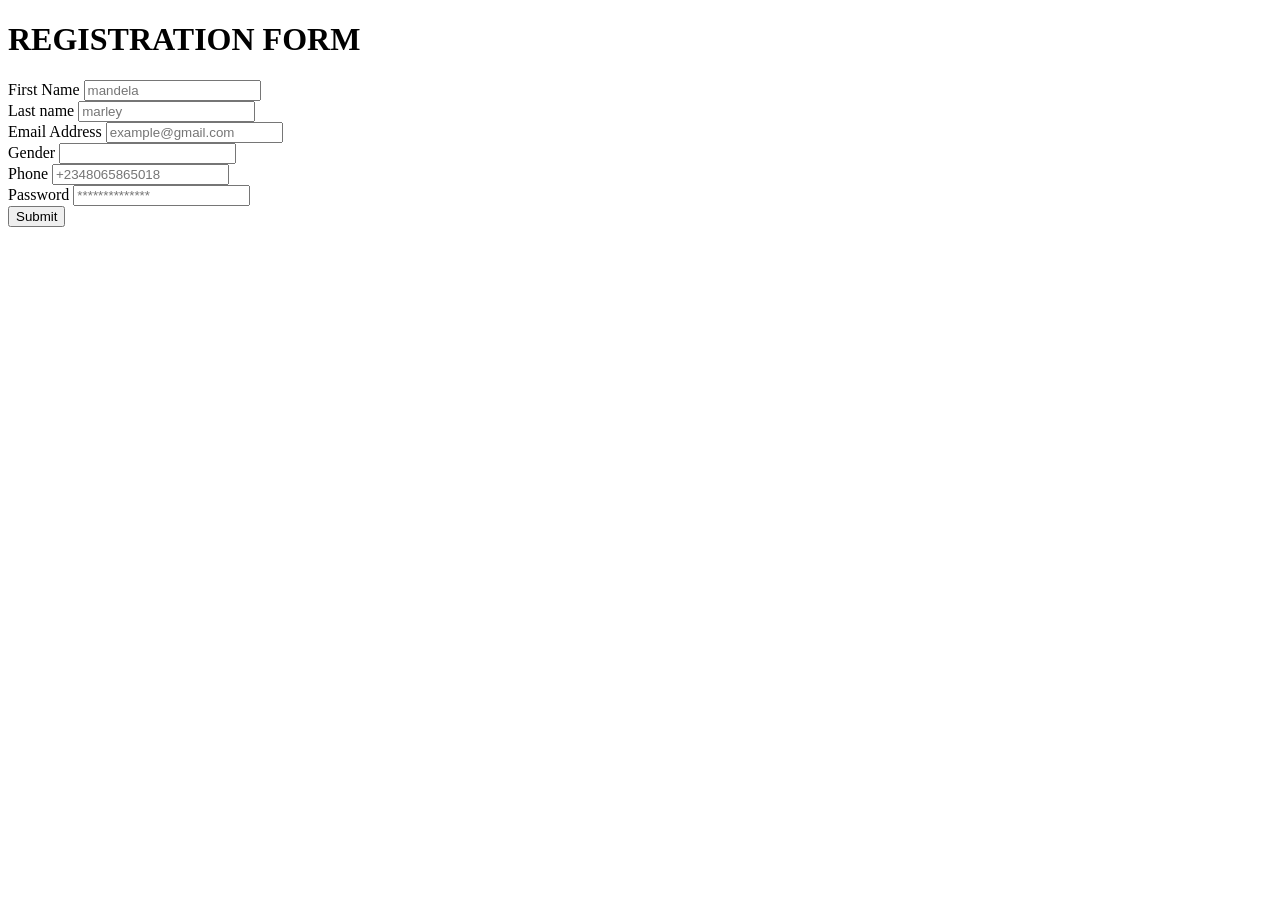
<file: OneDrive/Desktop/HTML/HTML Forms/index.html>
<!DOCTYPE html>
<html lang="en">
<head>
    <meta charset="UTF-8">
    <meta name="viewport" content="width=device-width, initial-scale=1.0">
    <title>Forms</title>
</head>
<body>
    <!-- Forms is a section of the page where users can input data -->
<h1>REGISTRATION FORM</h1>
<form action="">
    <label for="name">First Name</label>
    <input type="text" placeholder="mandela"><br>

    <label for="last-name">Last name</label>
    <input type="text" placeholder="marley"><br>

    <label for="email">Email Address</label>
    <input type="email" id="email" placeholder="example@gmail.com"><br>

    <label for =Gender>Gender</label>
    <input type="text"><br>

    <label for="phone">Phone</label>
    <input type="tel" placeholder="+2348065865018"><br>

    <label for="Password">Password</label>
    <input type="password" id="Password" placeholder="**************"><br>
</form>
<button type="submit">Submit</button>
</body>
</html>
</file>
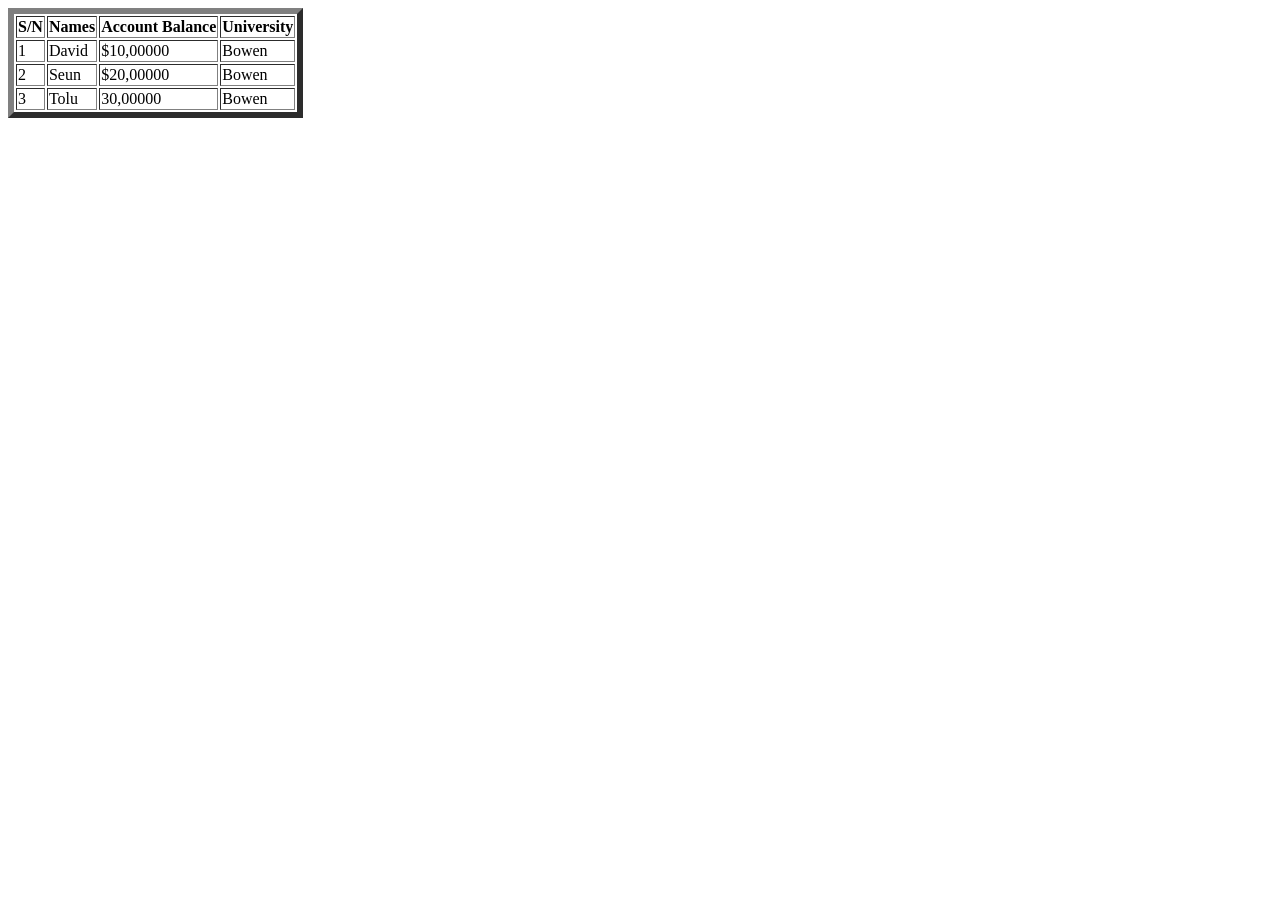
<file: OneDrive/Desktop/HTML/HTML Forms/Html tables/index.html>
<!DOCTYPE html>
<html lang="en">
<head>
    <meta charset="UTF-8">
    <meta name="viewport" content="width=device-width, initial-scale=1.0">
    <title>Html Tables</title>
</head>
<body>
    <!-- Tables are to arrange data in rows and columns
     Column - vertical 
     Row - horizontal
     th - table header 
     tr - table row 
     td - table data !-->

     <table border="6">
        <th>S/N</th>
        <th>Names</th>
        <th>Account Balance</th>
        <th>University</th>

        <tr>
            <td>1</td>
            <td>David</td>
            <td>$10,00000</td>
            <td>Bowen</td>
        </tr>

        <tr>
            <td>2</td>
            <td>Seun</td>
            <td>$20,00000</td>
            <td>Bowen</td>
        </tr>

        <tr>
            <td>3</td>
            <td>Tolu</td>
            <td>30,00000</td>
            <td>Bowen</td>
        </tr>
</body>
</html>
</file>
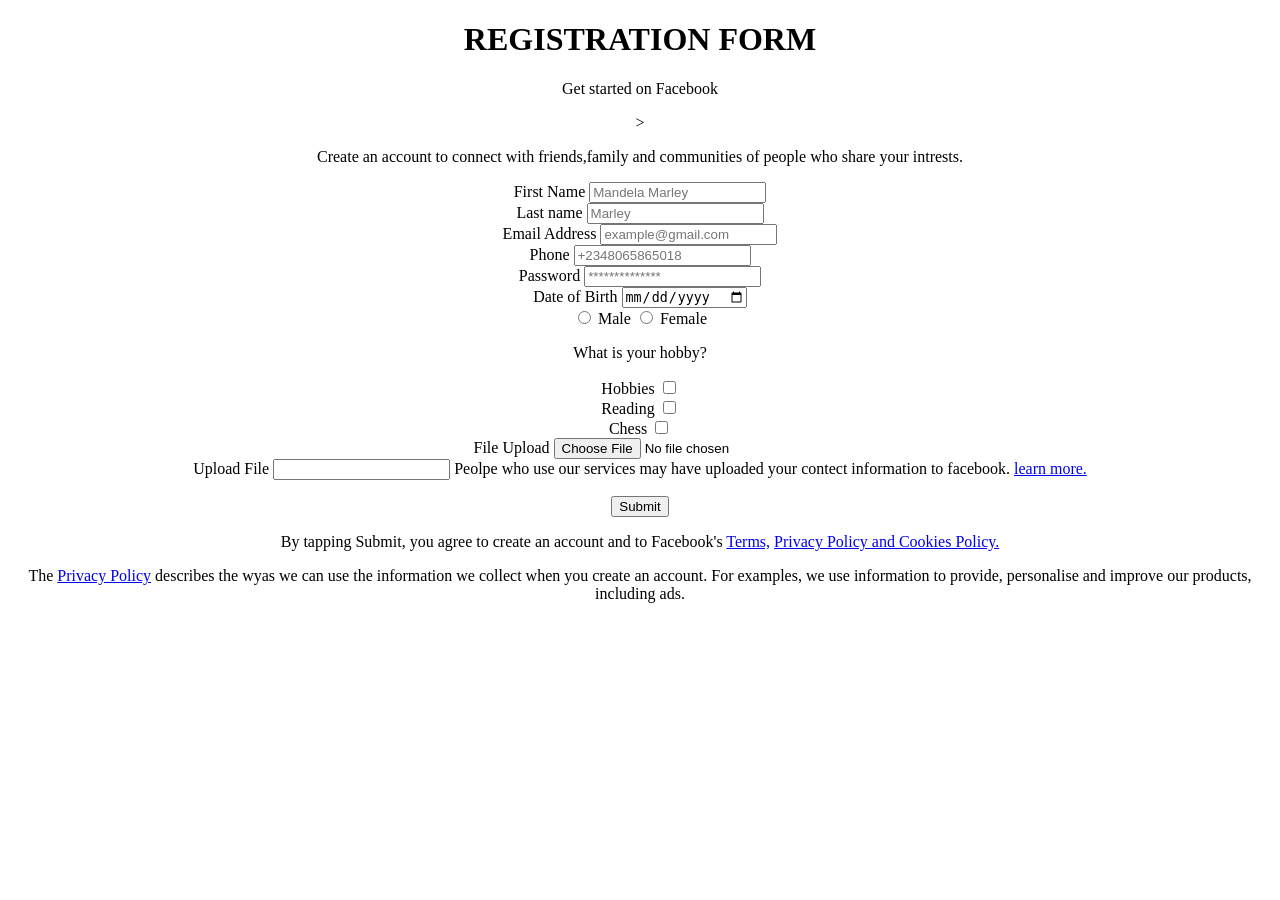
<file: OneDrive/Desktop/HTML/HTML Forms/contact.html>
<!DOCTYPE html>
<html lang="en">
<head>
    <meta charset="UTF-8">
    <meta name="viewport" content="width=device-width, initial-scale=1.0">
    <title>Document</title>
</head>
<body>
<center>
     <h1>REGISTRATION FORM</h1>
     <p>Get started on Facebook</p>>
    <p>Create an account to connect with friends,family and communities of people who share your intrests.</p>


    <label for="name">First Name</label>
    <input type="text" placeholder="Mandela Marley"><br>

    <label type="name">Last name</label>
    <input type="text" placeholder="Marley"><br>

    <label for="email">Email Address</label>
    <input type="email" placeholder="example@gmail.com"><br>

    <label for="phone">Phone</label>
    <input type="tel" placeholder="+2348065865018"><br>

    <label for="password">Password</label>
    <input type="password" placeholder="**************"><br>

    <label for="Date of birth">Date of Birth</label>
    <input type="date" id="date of birth"><br>

    <input type="radio" id="Male" name="gender" value="male"> 
    <label for="Male">Male</label>

    <input type="radio" id="female" name="gender" value="female">
    <label for="female">Female</label><br>

    <p>What is your hobby?</p>

    <label for="">Hobbies</label>
    <input type="checkbox" id="Football" name="hobbies" value="Football"><br>

    <label for="">Reading</label>
    <input type="checkbox" id="reading" name="hobbies" value="Reading"><br>

    <label for="">Chess</label>
    <input type="checkbox" id="chess" name="hobbies" value="Reading"><br>

    <label for="">File Upload</label>
    <input type="file" id="File" name=""><br>
    <label for="">Upload File</label>
    <input type="" 
    <p> Peolpe who use our services may have uploaded your contect information to facebook.  <a href="learn more."> learn more.</a></p>


 <button class="Submit"     id="submit"> Submit</button>



    <p> By tapping Submit, you agree to create an account and to Facebook's <a href="Terms,">Terms,</a> <a href="Privacy Policy and Cookies Policy.">Privacy Policy and Cookies Policy.</a></p>

    <p> The <a href="Privacy Policy">Privacy Policy</a> describes the wyas we can use the information we collect when you create an account. For examples, we use information to provide, personalise and improve our products, including ads.</p>

    </center>

</body>
</html>
</file>
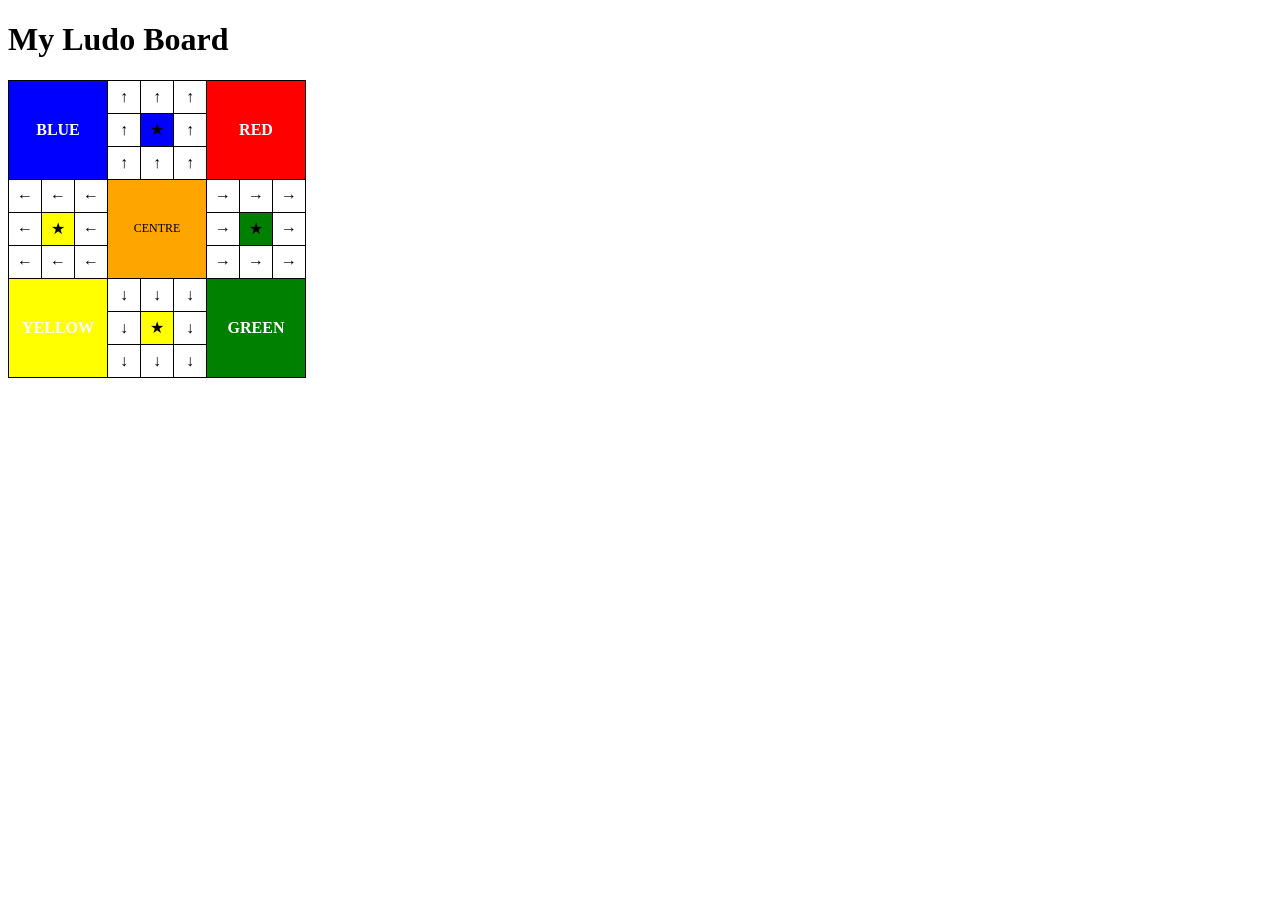
<file: OneDrive/Desktop/HTML/HTML Forms/Ludo.html>
<!DOCTYPE html>
<html lang="en">
<head>
    <meta charset="UTF-8">
    <meta name="viewport" content="width=>, initial-scale=1.0">
    <title>Document</title>

    <style>
        table {
            border-collapse: collapse;
        }

        td {
            width: 30px;
            height: 30px;
            border:1px solid black;
            text-align: center;
        }

        .blue{
            background-color: blue;
        }

        
        .red{
            background-color: red;
        }

        
        .yellow{
            background-color: yellow;
        }

        
        .green{
            background-color: green;
        }

        
        .path{
            background-color: white;
        }

        
        .centre{
            background-color: orange;
        }

        
        .home{
            font-weight:  bold;
            color: white;
        }
    </style>
    </head>
<body>
    <!DOCTYPE html>
<html lang="en">
<head>
<meta charset="UTF-8">
<meta name="viewport" content="width=device-width, initial-scale=1.0">
<title>My Ludo Board</title>

<style>
table {
       border-collapse: collapse;
}

td {
      width: 30px;
      height: 30px;
      border: 1px solid black;
      text-align: center;
}

.blue {
      background-color: blue;
}

.red {
     background-color: red;
}

.yellow {
      background-color: yellow;
}

.green {
      background-color: green;
}

.path {
      background-color: white;
}

.centre {
       background-color: orange;
       font-size: 12px;
}

.home {
       font-weight: bold;
       color: white;

</style>
</head>

<body>
     <h1>My Ludo Board</h1>

<table>
   <tr>
    <td class="blue home" colspan="3" rowspan="3">
        BLUE
</td>

    <td class="path">↑</td>
    <td class="path">↑</td>
    <td class="path">↑</td>

    <td class="red home" colspan="3" rowspan="3">
        RED
  </td>
</tr>

<tr>
    <td class="path">↑</td>
    <td class="blue">★</td>
    <td class="path">↑</td>
</tr>

<tr>
    <td class="path">↑</td>
    <td class="path">↑</td>
    <td class="path">↑</td>
</tr>

<tr>
    <td class="path">←</td>
    <td class="path">←</td>
    <td class="path">←</td>
    <td class="centre" colspan="3" rowspan="3">
        CENTRE
</td>
    <td class="path">→</td>
    <td class="path">→</td>
    <td class="path">→</td>
</tr>

<tr>
    <td class="path">←</td>
    <td class="yellow">★</td>
    <td class="path">←</td>
    <td class="path">→</td>
    <td class="green">★</td>
    <td class="path">→</td>
</tr>

<tr>
    <td class="path">←</td>
    <td class="path">←</td>
    <td class="path">←</td>
    <td class="path">→</td>
    <td class="path">→</td>
    <td class="path">→</td>
</tr>

<tr>
    <td class="yellow home" colspan="3" rowspan="3">
        YELLOW
</td>

    <td class="path">↓</td>
    <td class="path">↓</td>
    <td class="path">↓</td>

    <td class="green home" colspan="3" rowspan="3">
        GREEN
</td>
</tr>

<tr>
    <td class="path">↓</td>
    <td class="yellow">★</td>
    <td class="path">↓</td>
</tr>

<tr>
    <td class="path">↓</td>
    <td class="path">↓</td>
    <td class="path">↓</td>
</tr>
   </table>
</body>
</html>
</file>
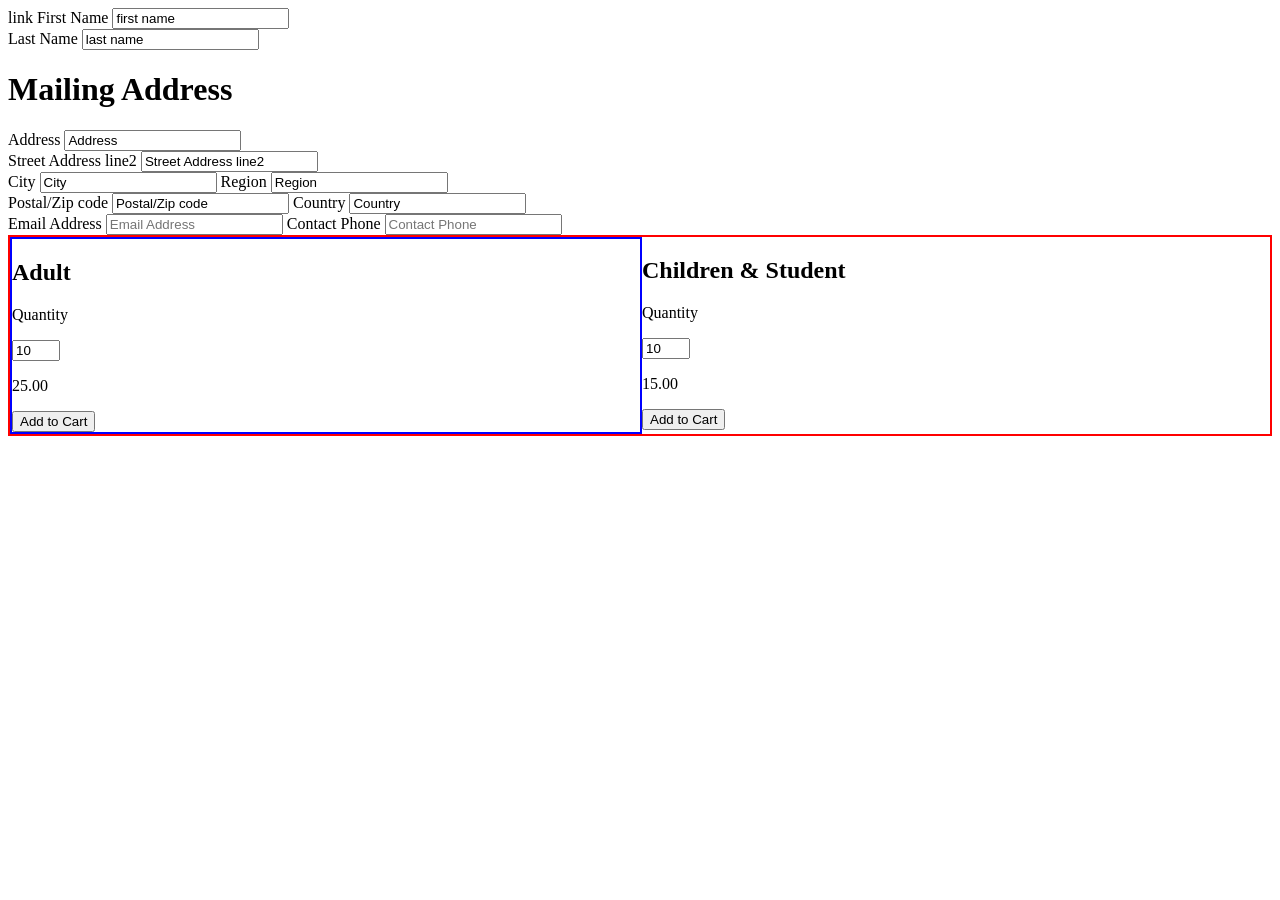
<file: OneDrive/Desktop/HTML/HTML Forms/marley.html>
<!DOCTYPE html>
<html lang="en">
<head>
    <meta charset="UTF-8">
    <meta name="viewport" content="width=device-width, initial-scale=1.0">
    <title>HTML Forms</title>
    link
    <link rel="stylesheet" href="style.css">
</head>
<body>
   <label for="FirstName">First Name</label>
   <input type="text" id="FirstName" value="first name"><br>

   <label for="LastName">Last Name</label>
   <input type="text" id="LastName" value="last name"><br>

   <h1>Mailing Address</h1>

   <label for="Address">Address</label>
   <input type="text" id="Address" value="Address"><br>
   <label for="Address2">Street Address line2</label>
   <input type="text" id="Address2" value="Street Address line2"><br>

   <label for="City">City</label>
   <input type="text" id="City" value="City">
   <label for="Region">Region</label>
   <input type="text" id="Region" value="Region"><br>

   <label for="PostalCode">Postal/Zip code</label>
   <input type="text" id="PostalCode" value="Postal/Zip code">
   <label for="Country">Country</label>
   <input type="text" id="Country" value="Country"><br>

   <label for="Email">Email Address</label>
   <input type="email" id="Email" placeholder="Email Address">

   <label for="Phone">Contact Phone</label>
   <input type="tel" id="Phone" placeholder="Contact Phone"><br>


  <div class="Quantity-container">

   <div class="Quantity">
        <h2>Adult</h2>
        <p>Quantity</p>
        <input type="number" value="10" min="1" max="10">
        <p>25.00</p>
        <button>Add to Cart</button>
    </div>

    <div class="quantity">
        <h2>Children &amp; Student</h2>
        <p>Quantity</p>
        <input type="number" value="10" min="1" max="10">
        <p>15.00</p>
        <button>Add to Cart</button>
    </div>

</div>
   


</body>
</html>
</file>
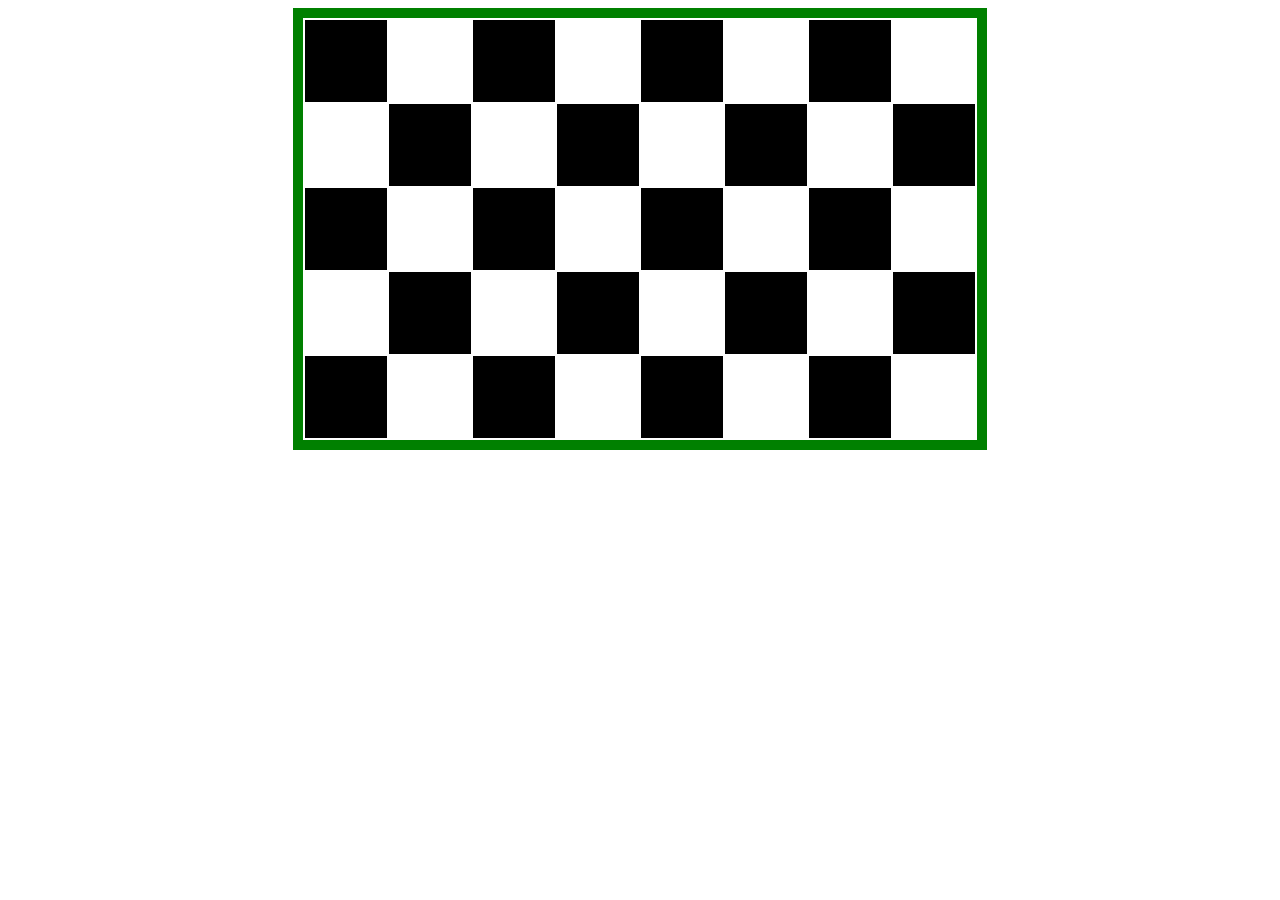
<file: OneDrive/Desktop/HTML/HTML Forms/Html tables/chess.html>
<!DOCTYPE html>
<html lang="en">
<head>
    <meta charset="UTF-8">
    <meta name="viewport" content="width=device-width, initial-scale=1.0">
    <title>chess</title>
</head>
<body>
    <table style="margin:auto; border: 10px solid green;">
        <tr>
            <td style="width: 80px; height:80px; background-color: black;"></td>
            <td style="width: 80px; height:80px; background-color: white;"></td>
            <td style="width: 80px; height:80px; background-color: black;"></td>
            <td style="width: 80px; height:80px; background-color: white;"></td>
            <td style="width: 80px; height:80px; background-color: black;"></td>
            <td style="width: 80px; height:80px; background-color: white;"></td>
            <td style="width: 80px; height:80px; background-color: black;"></td>
            <td style="width: 80px; height:80px; background-color: white;"></td>
        </tr>
            
        <tr>
            <td style="width: 80px; height:80px; background-color: white;"></td>
            <td style="width: 80px; height:80px; background-color: black;"></td>
            <td style="width: 80px; height:80px; background-color: white;"></td>
            <td style="width: 80px; height:80px; background-color: black;"></td>
            <td style="width: 80px; height:80px; background-color: white;"></td>
            <td style="width: 80px; height:80px; background-color: black;"></td>
            <td style="width: 80px; height:80px; background-color: white;"></td>
            <td style="width: 80px; height:80px; background-color: black;"></td>
        </tr>


         <tr>
            <td style="width: 80px; height:80px; background-color: black;"></td>
            <td style="width: 80px; height:80px; background-color: white;"></td>
            <td style="width: 80px; height:80px; background-color: black;"></td>
            <td style="width: 80px; height:80px; background-color: white;"></td>
            <td style="width: 80px; height:80px; background-color: black;"></td>
            <td style="width: 80px; height:80px; background-color: white;"></td>
            <td style="width: 80px; height:80px; background-color: black;"></td>
            <td style="width: 80px; height:80px; background-color: white;"></td>
        </tr>



            <td style="width: 80px; height:80px; background-color: white;"></td>
            <td style="width: 80px; height:80px; background-color: black;"></td>
            <td style="width: 80px; height:80px; background-color: white;"></td>
            <td style="width: 80px; height:80px; background-color: black;"></td>
            <td style="width: 80px; height:80px; background-color: white;"></td>
            <td style="width: 80px; height:80px; background-color: black;"></td>
            <td style="width: 80px; height:80px; background-color: white;"></td>
            <td style="width: 80px; height:80px; background-color: black;"></td>
        </tr>


         <tr>
            <td style="width: 80px; height:80px; background-color: black"></td>
            <td style="width: 80px; height:80px; background-color: white;"></td>
            <td style="width: 80px; height:80px; background-color: black;"></td>
            <td style="width: 80px; height:80px; background-color: white;"></td>
            <td style="width: 80px; height:80px; background-color: black;"></td>
            <td style="width: 80px; height:80px; background-color: white;"></td>
            <td style="width: 80px; height:80px; background-color: black;"></td>
            <td style="width: 80px; height:80px; background-color: white;"></td>
        </tr>


    </table>
</body>
</html>
</file>
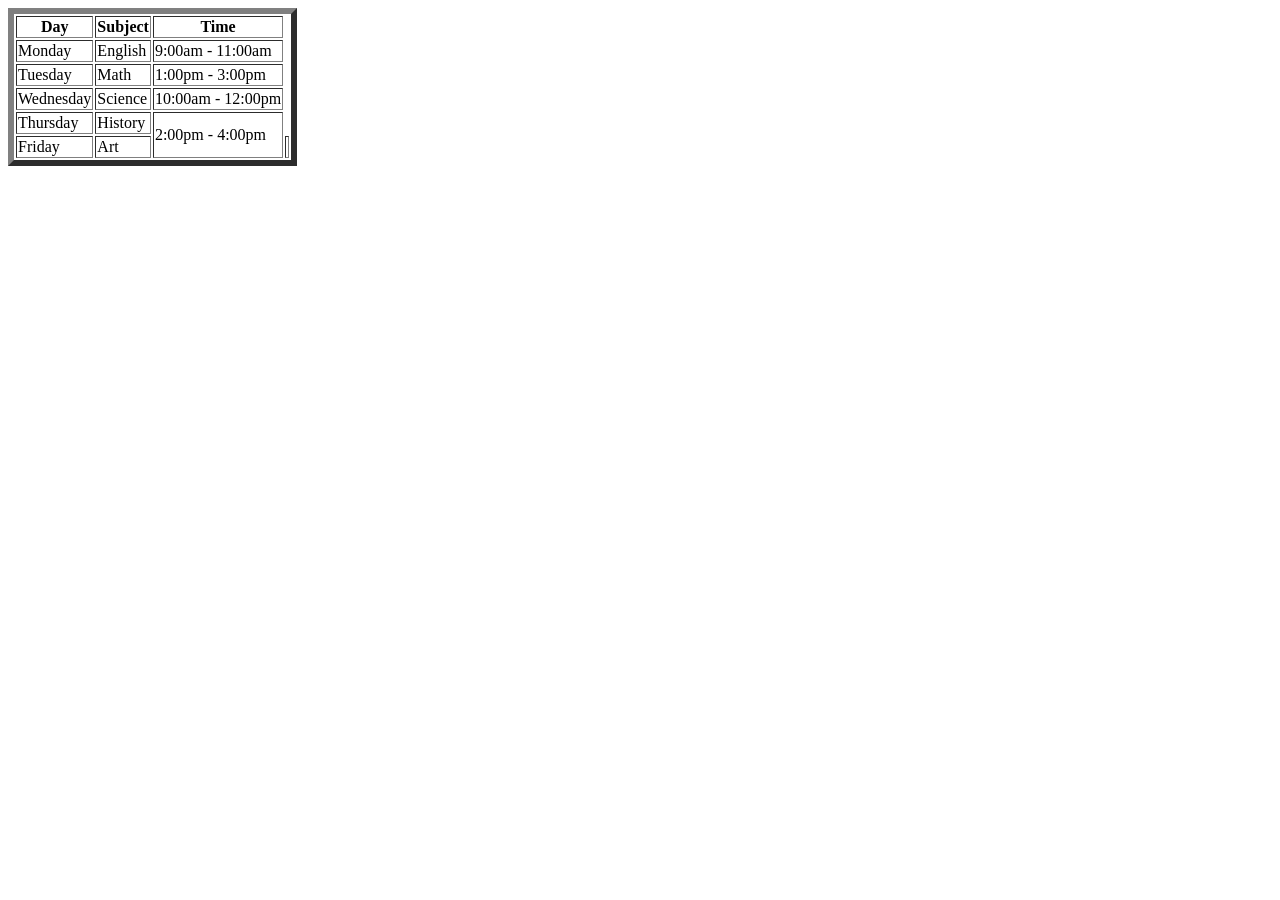
<file: OneDrive/Desktop/HTML/HTML Forms/Html tables/exam.html>
<!DOCTYPE html>
<html lang="en">
<head>
    <meta charset="UTF-8">
    <meta name="viewport" content="width=device-width, initial-scale=1.0">
    <title>Exam timetable</title>
</head>
<body>
    <table border="6">
        <th>Day</th>
        <th>Subject</th>
        <th>Time</th>

        <tr>
            <td>Monday</td>
            <td>English</td>
            <td>9:00am - 11:00am</td>

        </tr>


        <tr>
            <td>Tuesday</td>
            <td>Math</td>
            <td>1:00pm - 3:00pm</td>
        </tr>

        <tr>
            <td>Wednesday</td>
            <td>Science</td>
            <td>10:00am - 12:00pm</td>
        </tr>

        <tr>
            <td>Thursday</td>
            <td>History</td>
            <td rowspan="2">2:00pm - 4:00pm</td>
        </tr>

        <tr>
            <td>Friday</td>
            <td>Art</td>
            <td></td>
        </tr>
    </table>
</body>
</html>
</file>
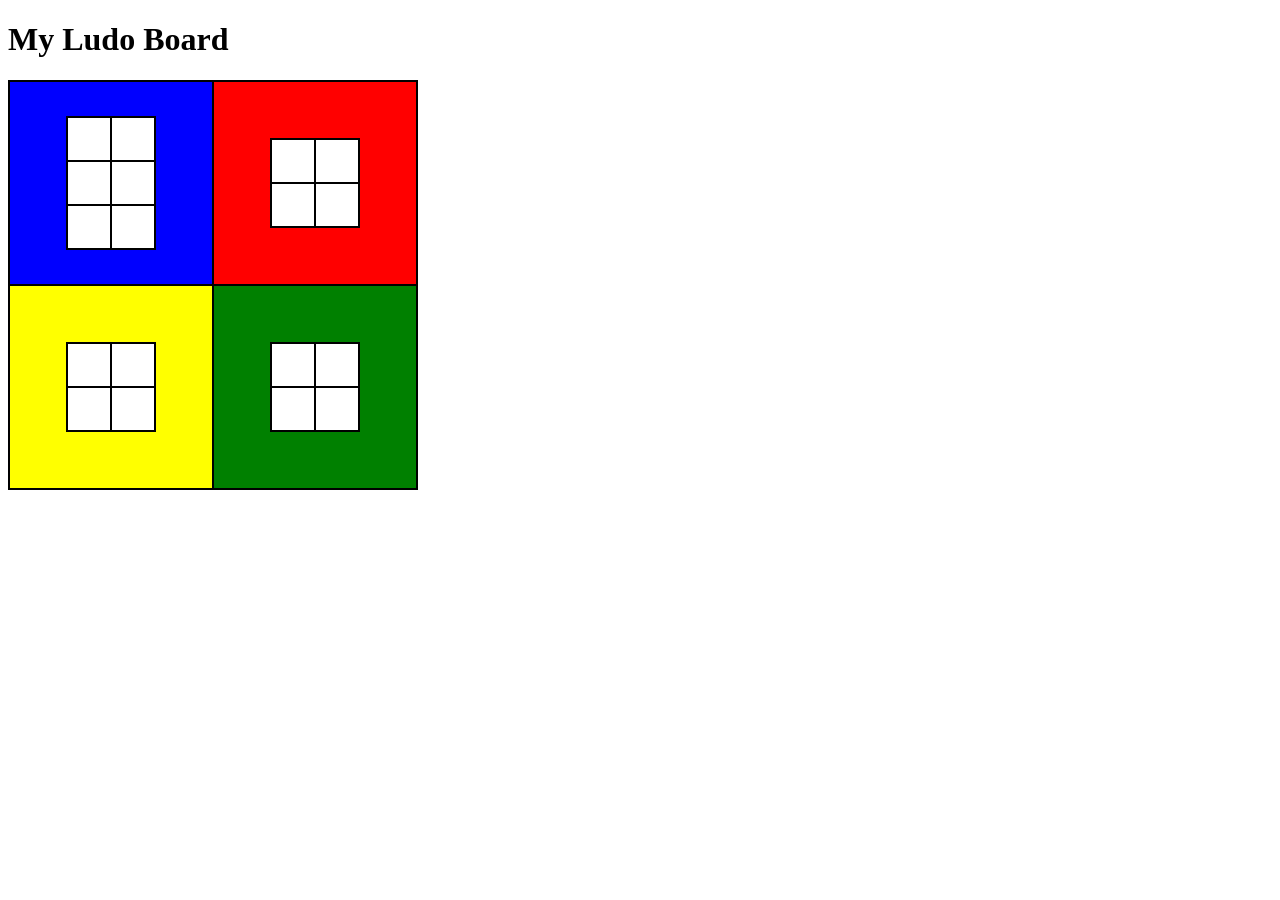
<file: OneDrive/Desktop/HTML/HTML Forms/Html tables/Ludo-backup.html>
<!DOCTYPE html>
<html lang="en">
<head>
    <meta charset="UTF-8">
    <meta name="viewport" content="width=device-width, initial-scale=1.0">
    <title>Document</title>
</head>
<body>
    <style>
        table  {
            border-collapse:collapse;
        }
        /* The four large homes */

        .home{

    width: 200px;
    height: 200px;
    text-align: center;
    border: 2px solid black;
}
.blue {
    background-color: blue;
}

.red {
    background-color: red;
}

.yellow{
    background-color: yellow;
}

.green {
    background-color: green;
}
.inner {
            margin: auto;
            background-color: white;
        }
.small {
            width: 40px;
            height: 40px;
            border: 2px solid black;
            background-color: white;
            
        }
  
    </style>
</head>
<h1>My Ludo Board</h1>

    <table>
        <!-- first row -->
        <tr>
            <!-- Blue home -->
            <td class="home blue">
            <table class="inner">
                <tr>
                    <td class="small"></td>
                    <td class="small"></td>
                </tr>
                  
                <tr>
                    <td class="small"></td>
                    <td class="small"></td>
                </tr>

                <tr>
                    <td class="small"></td>
                    <td class="small"></td>
                </tr>
        </tr>

    </table>
    </td>
    <!-- REd home -->
     <td class="home red">
        <table class="inner">
            <tr>
                    <td class="small"></td>
                    <td class="small"></td>
            </tr>
            <tr>
                    <td class="small"></td>
                    <td class="small"></td>
            </tr>
        </table>    
        </td>

        </tr>
        
<!-- Second row -->
<t>

    <!-- Yellow home -->
     <td class="home yellow">
        <table class="inner">
            <tr>
                    <td class="small"></td>
                    <td class="small"></td>
            </tr>

            <tr>
                    <td class="small"></td>
                    <td class="small"></td>
            </tr>
        </table>
    </td>
    <!-- Greeen home -->
     <td class="home green">
        <table class="inner">
            <tr>
                    <td class="small"></td>
                    <td class="small"></td>
            </tr>
            <tr>
                    <td class="small"></td>
                    <td class="small"></td>
            </tr>
            </table>
    
    </td>
</tr>
</table>
</body>
</html>
</file>
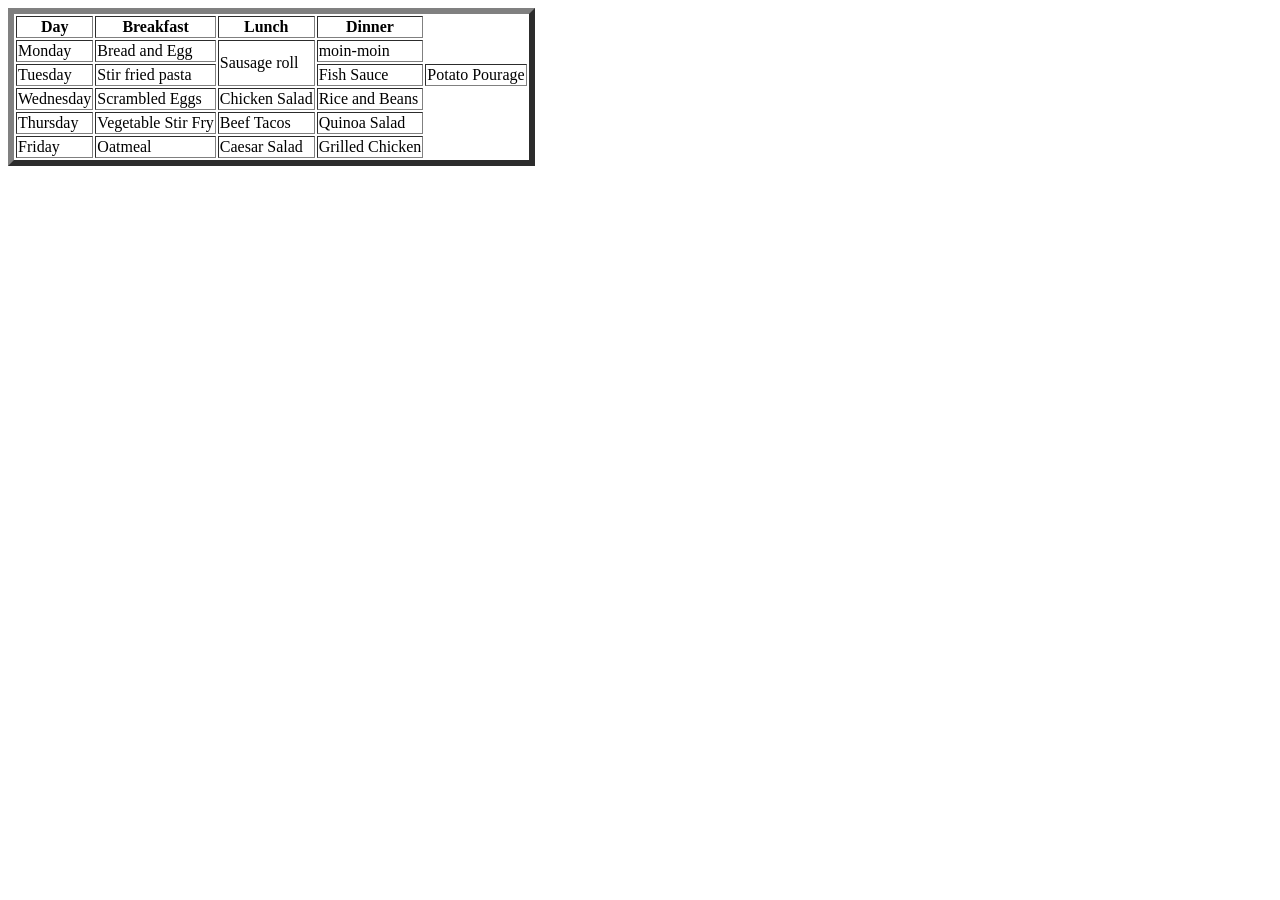
<file: OneDrive/Desktop/HTML/HTML Forms/Html tables/meal.html>
<!DOCTYPE html>
<html lang="en">
<head>
    <meta charset="UTF-8">
    <meta name="viewport" content="width=device-width, initial-scale=1.0">
    <title>Meal</title>
</head>
<body>
    <table border="6">
        
            <th>Day</th>
            <th>Breakfast</th>
            <th>Lunch</th>
            <th>Dinner</th>
        
        <tr>
            <td>Monday</td>
            <td>Bread and Egg</td>
            <td rowspan="2">Sausage roll</td>
            <td>moin-moin</td>
        </tr>

         <tr>
            <td>Tuesday</td>
            <td>Stir fried pasta</td>
            <td>Fish Sauce</td>
            <td>Potato Pourage</td>
        </tr>

        <tr>
            <td>Wednesday</td>
            <td>Scrambled Eggs</td>
            <td>Chicken Salad</td>
            <td>Rice and Beans</td>
        </tr>

        <tr>
            <td>Thursday</td>
            <td>Vegetable Stir Fry</td>
            <td>Beef Tacos</td>
            <td>Quinoa Salad</td>
        </tr>
        <tr>
            <td>Friday</td>
            <td>Oatmeal</td>
            <td>Caesar Salad</td>
            <td>Grilled Chicken</td>
        </tr>

    </table>
    
</body>
</html>
</file>
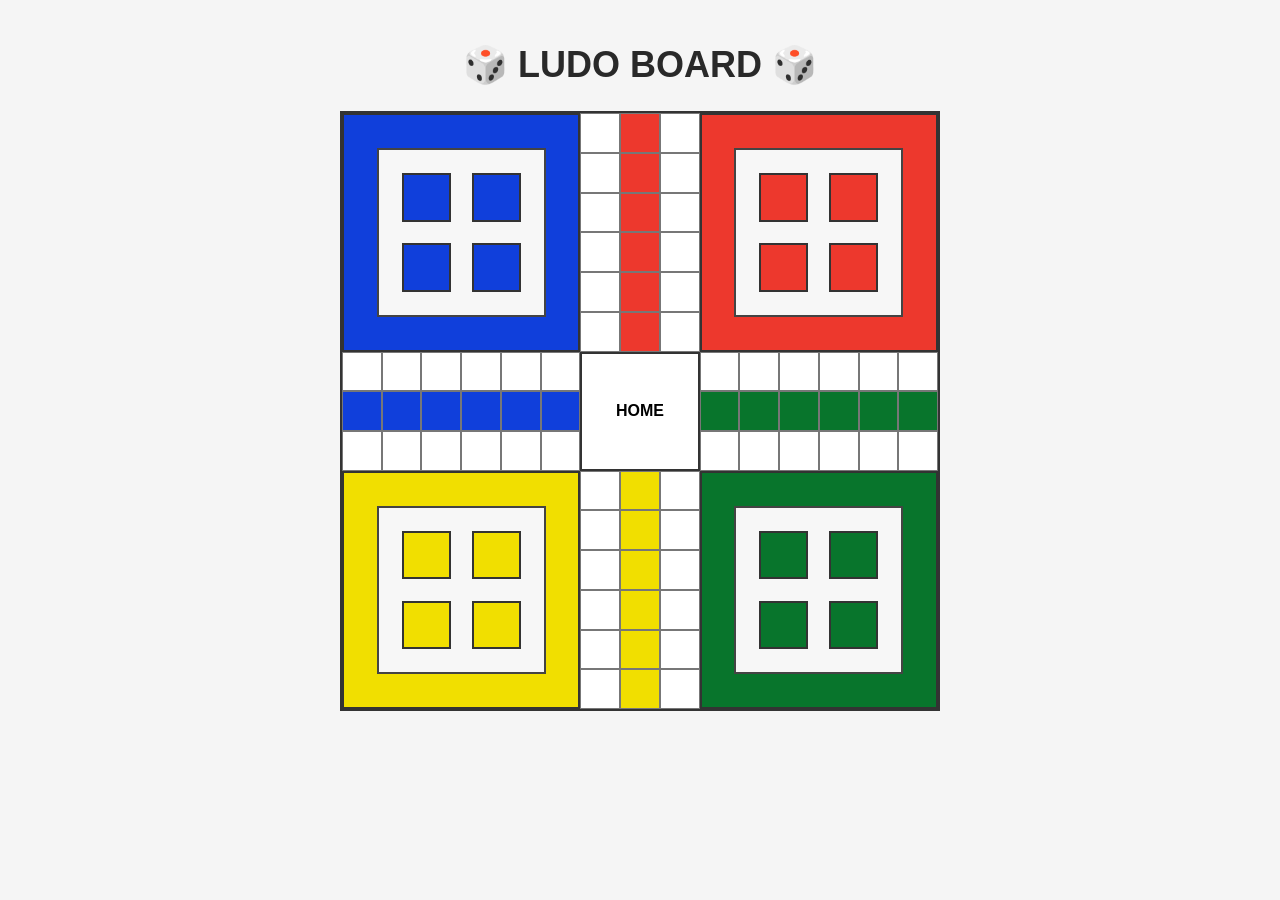
<file: OneDrive/Desktop/HTML/HTML Forms/Html tables/table-practice.html>
<!DOCTYPE html>
<html lang="en">
<head>
    <meta charset="UTF-8">
    <meta name="viewport" content="width=device-width, initial-scale=1.0">
    <title>Table Practice</title>
</head>
<body>
     <title>Ludo Board</title>

    <style>
        * {
            box-sizing: border-box;
        }

        body {
            margin: 0;
            padding: 20px;
            background: #f5f5f5;
            font-family: Arial, sans-serif;
        }

        h1 {
            text-align: center;
            color: #292929;
            font-size: clamp(22px, 5vw, 36px);
            margin-bottom: 25px;
        }

        .board {
            width: min(92vw, 600px);
            aspect-ratio: 1 / 1;
            margin: auto;
            display: grid;
            grid-template-columns: repeat(15, 1fr);
            grid-template-rows: repeat(15, 1fr);
            position: relative;
            border: 2px solid #333;
            background: white;
        }

        .cell {
            border: 1px solid #777;
            min-width: 0;
            min-height: 0;
        }

        /* Four large home areas */

        .blue-home {
            grid-column: 1 / 7;
            grid-row: 1 / 7;
            background: #103fdb;
            border: 2px solid #333;
            display: flex;
            align-items: center;
            justify-content: center;
        }

        .red-home {
            grid-column: 10 / 16;
            grid-row: 1 / 7;
            background: #ed382d;
            border: 2px solid #333;
            display: flex;
            align-items: center;
            justify-content: center;
        }

        .yellow-home {
            grid-column: 1 / 7;
            grid-row: 10 / 16;
            background: #f1df00;
            border: 2px solid #333;
            display: flex;
            align-items: center;
            justify-content: center;
        }

        .green-home {
            grid-column: 10 / 16;
            grid-row: 10 / 16;
            background: #08752c;
            border: 2px solid #333;
            display: flex;
            align-items: center;
            justify-content: center;
        }

        /* White square inside each home */

        .inner-home {
            width: 72%;
            height: 72%;
            background: #f7f7f7;
            border: 2px solid #444;
            display: grid;
            grid-template-columns: 1fr 1fr;
            grid-template-rows: 1fr 1fr;
            place-items: center;
            padding: 8%;
            gap: 10%;
        }

        /* Four small coloured squares */

        .piece {
            width: 85%;
            height: 85%;
            border: 2px solid #333;
        }

        .blue-piece {
            background: #103fdb;
        }

        .red-piece {
            background: #ed382d;
        }

        .yellow-piece {
            background: #f1df00;
        }

        .green-piece {
            background: #08752c;
        }

        /* Coloured paths */

        .path {
            background: white;
        }

        .blue-path {
            background: #103fdb;
        }

        .red-path {
            background: #ed382d;
        }

        .yellow-path {
            background: #f1df00;
        }

        .green-path {
            background: #08752c;
        }

        /* Centre of the board */

        .centre {
            grid-column: 7 / 10;
            grid-row: 7 / 10;
            background: white;
            border: 2px solid #333;
            display: flex;
            align-items: center;
            justify-content: center;
            z-index: 2;
            font-size: clamp(9px, 2vw, 16px);
            font-weight: bold;
        }
    </style>
</head>

<body>

    <h1>🎲 LUDO BOARD 🎲</h1>

    <div class="board" id="board">

        <!-- The 225 board cells will be created with JavaScript -->

        <div class="blue-home">
            <div class="inner-home">
                <div class="piece blue-piece"></div>
                <div class="piece blue-piece"></div>
                <div class="piece blue-piece"></div>
                <div class="piece blue-piece"></div>
            </div>
        </div>

        <div class="red-home">
            <div class="inner-home">
                <div class="piece red-piece"></div>
                <div class="piece red-piece"></div>
                <div class="piece red-piece"></div>
                <div class="piece red-piece"></div>
            </div>
        </div>

        <div class="yellow-home">
            <div class="inner-home">
                <div class="piece yellow-piece"></div>
                <div class="piece yellow-piece"></div>
                <div class="piece yellow-piece"></div>
                <div class="piece yellow-piece"></div>
            </div>
        </div>

        <div class="green-home">
            <div class="inner-home">
                <div class="piece green-piece"></div>
                <div class="piece green-piece"></div>
                <div class="piece green-piece"></div>
                <div class="piece green-piece"></div>
            </div>
        </div>

        <div class="centre">HOME</div>

    </div>

    <script>
        const board = document.getElementById("board");

        // Create the grid from the bottom layer upward.
        for (let row = 1; row <= 15; row++) {
            for (let col = 1; col <= 15; col++) {

                const cell = document.createElement("div");
                cell.classList.add("cell");

                // Leave the four 6x6 home areas empty
                // because the large home panels cover them.
                const inCorner =
                    (row <= 6 && col <= 6) ||
                    (row <= 6 && col >= 10) ||
                    (row >= 10 && col <= 6) ||
                    (row >= 10 && col >= 10);

                // Leave the centre 3x3 area for HOME.
                const inCentre =
                    row >= 7 && row <= 9 &&
                    col >= 7 && col <= 9;

                if (inCorner || inCentre) {
                    continue;
                }

                // Top path: red
                if (col === 8 && row <= 6) {
                    cell.classList.add("red-path");
                }

                // Bottom path: yellow
                else if (col === 8 && row >= 10) {
                    cell.classList.add("yellow-path");
                }

                // Left path: blue
                else if (row === 8 && col <= 6) {
                    cell.classList.add("blue-path");
                }

                // Right path: green
                else if (row === 8 && col >= 10) {
                    cell.classList.add("green-path");
                }

                else {
                    cell.classList.add("path");
                }

                cell.style.gridRow = row;
                cell.style.gridColumn = col;

                board.appendChild(cell);
            }
        }
    </script>

</body>
</file>
<file: OneDrive/Desktop/HTML/HTML Forms/style.css>
.Quantity-container{
    border: 2px solid red;
    display: flex;
    
}
.Quantity{
    border: 2px solid blue;
    width: 100%;
}

.quantity{
    width: 100%;
}
</file>
